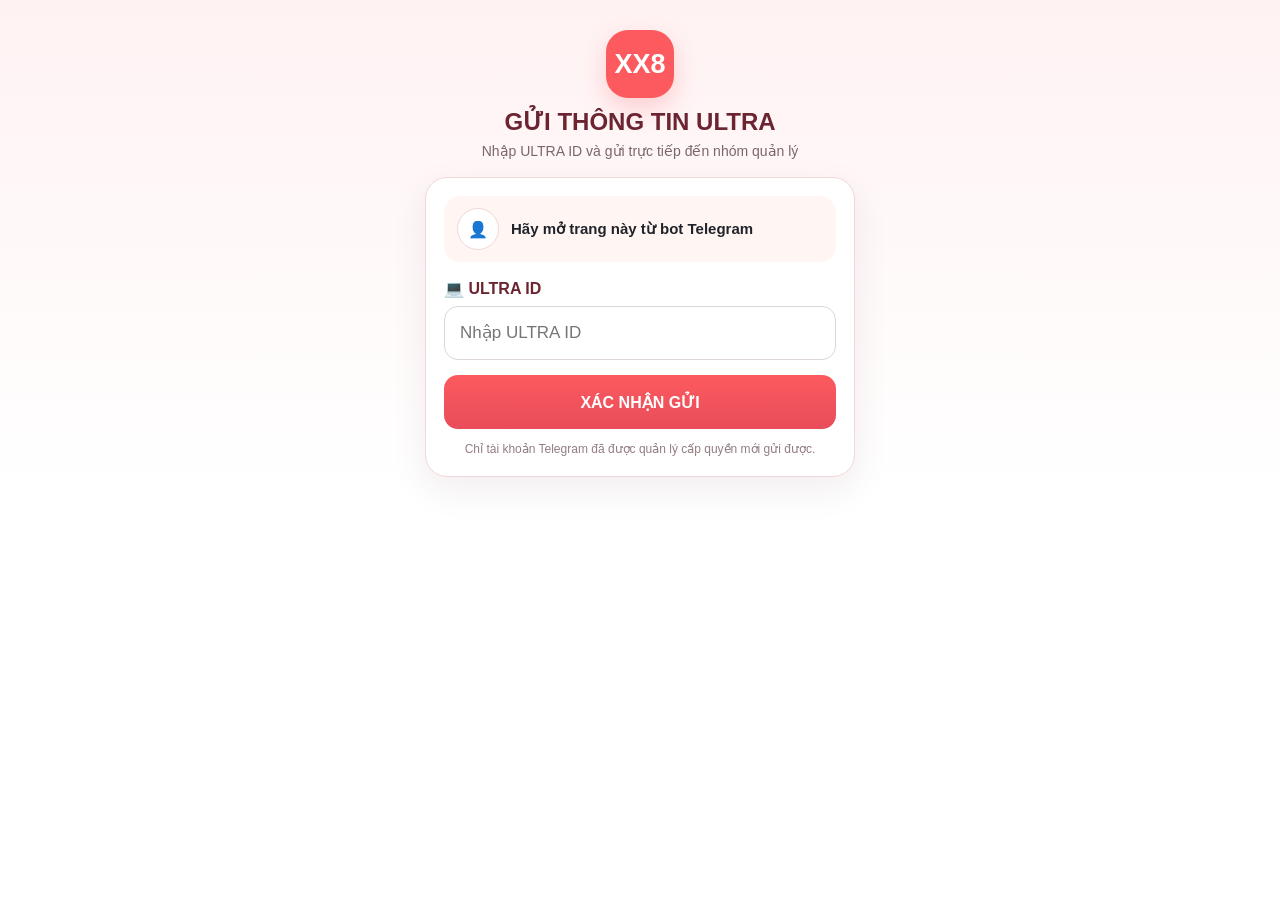
<file: index.html>
<!doctype html>
<html lang="vi">
<head>
  <meta charset="utf-8">
  <meta name="viewport" content="width=device-width,initial-scale=1,viewport-fit=cover">
  <title>XX8 ULTRA</title>
  <script src="https://telegram.org/js/telegram-web-app.js?63"></script>
  <style>
    * { box-sizing: border-box; }
    :root {
      --pink:#fc5a5f;
      --pink2:#e84d59;
      --wine:#6b2430;
      --soft:#fff5f2;
      --line:#f1d8d8;
      --text:#20242a;
    }
    body {
      margin:0;
      min-height:100vh;
      font-family:Arial,Helvetica,sans-serif;
      background:linear-gradient(180deg,#fff2f3 0%,#fff 55%);
      color:var(--text);
      padding:18px 14px max(18px, env(safe-area-inset-bottom));
    }
    .wrap { max-width:430px; margin:0 auto; }
    .head {
      text-align:center;
      padding:12px 8px 18px;
    }
    .logo {
      width:68px;height:68px;border-radius:22px;
      margin:0 auto 10px;
      display:flex;align-items:center;justify-content:center;
      background:var(--pink);
      color:white;font-size:27px;font-weight:900;
      box-shadow:0 10px 25px rgba(252,90,95,.25);
    }
    h1 { margin:0; font-size:24px; color:var(--wine); }
    .sub { margin:7px 0 0; color:#7a6669; font-size:14px; }
    .card {
      background:#fff;
      border:1px solid var(--line);
      border-radius:22px;
      padding:18px;
      box-shadow:0 12px 36px rgba(80,30,40,.08);
    }
    .user {
      display:flex;align-items:center;gap:12px;
      background:var(--soft);
      border-radius:16px;
      padding:12px 13px;
      margin-bottom:17px;
    }
    .avatar {
      width:42px;height:42px;border-radius:50%;
      display:flex;align-items:center;justify-content:center;
      background:#fff;color:var(--pink);font-weight:800;
      border:1px solid var(--line);
    }
    .user b { display:block; font-size:15px; }
    .user small { color:#8b7478; }
    label { display:block; font-weight:800; color:var(--wine); margin:5px 0 8px; }
    input {
      width:100%;
      height:54px;
      border:1.5px solid #ded5d6;
      border-radius:14px;
      padding:0 15px;
      font-size:17px;
      outline:none;
      background:#fff;
    }
    input:focus { border-color:var(--pink); box-shadow:0 0 0 3px rgba(252,90,95,.12); }
    button {
      width:100%;
      height:54px;
      margin-top:15px;
      border:0;border-radius:14px;
      background:linear-gradient(180deg,var(--pink),var(--pink2));
      color:#fff;font-size:16px;font-weight:900;
      cursor:pointer;
    }
    button:disabled { opacity:.55; cursor:not-allowed; }
    .note {
      text-align:center;
      font-size:12px;
      color:#927d80;
      margin-top:12px;
      line-height:1.45;
    }
    .status {
      display:none;
      margin-top:14px;
      padding:12px 13px;
      border-radius:13px;
      font-size:14px;
      line-height:1.4;
      text-align:center;
    }
    .ok { display:block;background:#ecfbf1;color:#176637;border:1px solid #ccefd8; }
    .err { display:block;background:#fff0f0;color:#9a2630;border:1px solid #f2cccc; }
  </style>
</head>
<body>
  <div class="wrap">
    <div class="head">
      <div class="logo">XX8</div>
      <h1>GỬI THÔNG TIN ULTRA</h1>
      <p class="sub">Nhập ULTRA ID và gửi trực tiếp đến nhóm quản lý</p>
    </div>

    <div class="card">
      <div class="user">
        <div class="avatar" id="avatar">👤</div>
        <div>
          <b id="name">Đang nhận diện Telegram...</b>
          <small id="tid"></small>
        </div>
      </div>

      <label for="ultra">💻 ULTRA ID</label>
      <input id="ultra" type="text" autocomplete="off" maxlength="100"
             placeholder="Nhập ULTRA ID" inputmode="text">

      <button id="submitBtn" type="button">XÁC NHẬN GỬI</button>
      <div id="status" class="status"></div>

      <div class="note">
        Chỉ tài khoản Telegram đã được quản lý cấp quyền mới gửi được.
      </div>
    </div>
  </div>

<script>
  const tg = window.Telegram?.WebApp;
  const btn = document.getElementById("submitBtn");
  const input = document.getElementById("ultra");
  const statusBox = document.getElementById("status");

  function showStatus(message, ok) {
    statusBox.textContent = message;
    statusBox.className = "status " + (ok ? "ok" : "err");
  }

  if (tg) {
    tg.ready();
    tg.expand();
    try {
      tg.setHeaderColor("#fc5a5f");
      tg.setBackgroundColor("#fff5f2");
    } catch (_) {}

    const user = tg.initDataUnsafe?.user;
    if (user) {
      const fullName = [user.first_name, user.last_name].filter(Boolean).join(" ");
      document.getElementById("name").textContent = fullName || "Nhân viên Telegram";
      document.getElementById("tid").textContent = "Telegram ID: " + user.id;
      document.getElementById("avatar").textContent =
        (user.first_name || "T").charAt(0).toUpperCase();
    }
  } else {
    document.getElementById("name").textContent = "Hãy mở trang này từ bot Telegram";
  }

  btn.addEventListener("click", async () => {
    const ultra = input.value.trim();

    if (!ultra) {
      showStatus("Vui lòng nhập ULTRA ID.", false);
      input.focus();
      return;
    }

    if (!tg || !tg.initData) {
      showStatus("Trang này phải được mở từ nút Ứng dụng trong bot Telegram.", false);
      return;
    }

    btn.disabled = true;
    btn.textContent = "ĐANG GỬI...";
    statusBox.className = "status";

    try {
      const res = await fetch("/submit", {
        method: "POST",
        headers: {"Content-Type": "application/json"},
        body: JSON.stringify({
          initData: tg.initData,
          ultra_id: ultra
        })
      });

      const data = await res.json().catch(() => ({}));

      if (!res.ok || !data.ok) {
        throw new Error(data.message || "Gửi thất bại.");
      }

      showStatus("✅ " + data.message, true);
      try { tg.HapticFeedback.notificationOccurred("success"); } catch (_) {}
      input.value = "";

      setTimeout(() => {
        try { tg.close(); } catch (_) {}
      }, 1200);

    } catch (err) {
      showStatus(err.message || "Có lỗi xảy ra.", false);
      try { tg.HapticFeedback.notificationOccurred("error"); } catch (_) {}
    } finally {
      btn.disabled = false;
      btn.textContent = "XÁC NHẬN GỬI";
    }
  });
</script>
</body>
</html>
</file>
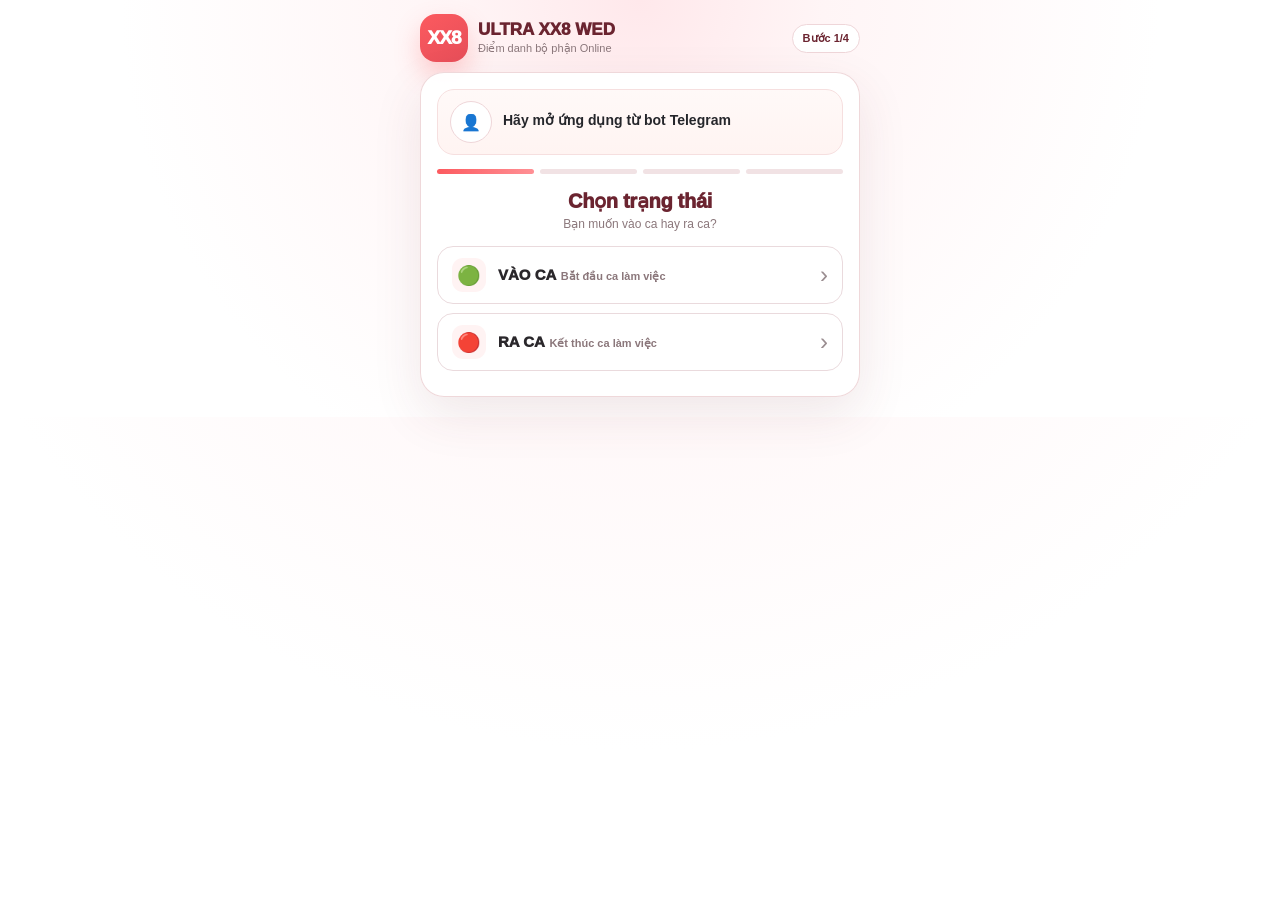
<file: templates/index.html>
<!doctype html>
<html lang="vi">
<head>
  <meta charset="utf-8">
  <meta name="viewport" content="width=device-width,initial-scale=1,viewport-fit=cover">
  <meta name="theme-color" content="#fc5a5f">
  <title>ULTRA XX8 WED</title>

  <script src="https://telegram.org/js/telegram-web-app.js?63"></script>

  <style>
    *{box-sizing:border-box}
    :root{
      --pink:#fc5a5f;
      --pink-dark:#e64e59;
      --wine:#6b2430;
      --ink:#25262b;
      --muted:#8b777b;
      --soft:#fff5f2;
      --line:#efd6d9;
      --white:#ffffff;
      --green:#22b95d;
      --green-soft:#effbf3;
      --danger:#c73543;
      --shadow:0 18px 50px rgba(111,47,57,.10);
    }

    html,body{
      margin:0;
      min-height:100%;
      font-family:Inter,Arial,Helvetica,sans-serif;
      background:
        radial-gradient(circle at top,#ffe8eb 0,#fff5f6 24%,#ffffff 68%);
      color:var(--ink);
    }

    body{
      padding:14px 12px max(20px,env(safe-area-inset-bottom));
    }

    button,textarea{
      font:inherit;
    }

    .app{
      width:100%;
      max-width:440px;
      margin:0 auto;
    }

    .topbar{
      display:flex;
      align-items:center;
      justify-content:space-between;
      margin-bottom:10px;
    }

    .brand{
      display:flex;
      align-items:center;
      gap:10px;
    }

    .logo{
      width:48px;
      height:48px;
      border-radius:16px;
      background:linear-gradient(145deg,var(--pink),var(--pink-dark));
      display:flex;
      align-items:center;
      justify-content:center;
      color:#fff;
      font-size:19px;
      font-weight:1000;
      box-shadow:0 12px 26px rgba(252,90,95,.28);
      letter-spacing:-1px;
    }

    .brand-title{
      font-weight:950;
      color:var(--wine);
      font-size:17px;
      line-height:1.1;
    }

    .brand-sub{
      color:var(--muted);
      font-size:11px;
      margin-top:3px;
    }

    .badge{
      padding:7px 10px;
      border-radius:999px;
      background:#fff;
      border:1px solid var(--line);
      color:var(--wine);
      font-size:11px;
      font-weight:800;
    }

    .card{
      background:rgba(255,255,255,.95);
      border:1px solid rgba(239,214,217,.95);
      border-radius:24px;
      padding:16px;
      box-shadow:var(--shadow);
      backdrop-filter:blur(10px);
    }

    .profile{
      display:flex;
      align-items:center;
      gap:11px;
      background:linear-gradient(180deg,#fff9f8,#fff4f2);
      border:1px solid #f6dfdf;
      padding:11px 12px;
      border-radius:17px;
      margin-bottom:14px;
    }

    .avatar{
      width:42px;
      height:42px;
      border-radius:50%;
      display:flex;
      align-items:center;
      justify-content:center;
      background:#fff;
      color:var(--pink);
      border:1px solid var(--line);
      font-weight:1000;
      flex:0 0 auto;
    }

    .profile b{
      display:block;
      font-size:14px;
      line-height:1.25;
    }

    .profile small{
      display:block;
      margin-top:3px;
      color:var(--muted);
      font-size:11px;
    }

    .progress{
      display:grid;
      grid-template-columns:repeat(4,1fr);
      gap:6px;
      margin-bottom:15px;
    }

    .progress span{
      height:5px;
      border-radius:999px;
      background:#f1e2e4;
      transition:.2s ease;
    }

    .progress span.on{
      background:linear-gradient(90deg,var(--pink),#ff9095);
    }

    .step{
      display:none;
      animation:fade .18s ease;
    }

    .step.active{
      display:block;
    }

    @keyframes fade{
      from{opacity:.45;transform:translateY(5px)}
      to{opacity:1;transform:none}
    }

    .back{
      appearance:none;
      border:0;
      background:none;
      color:#756b6e;
      padding:0;
      margin:0 0 10px;
      font-size:13px;
      cursor:pointer;
    }

    .step-title{
      text-align:center;
      margin:2px 0 4px;
      color:var(--wine);
      font-size:20px;
      font-weight:1000;
      letter-spacing:-.3px;
    }

    .step-desc{
      text-align:center;
      color:var(--muted);
      font-size:12px;
      margin-bottom:15px;
    }

    .option{
      width:100%;
      min-height:58px;
      display:flex;
      align-items:center;
      gap:12px;
      padding:11px 14px;
      margin:9px 0;
      border:1.5px solid #eadadd;
      border-radius:16px;
      background:#fff;
      color:#2a272b;
      text-align:left;
      font-weight:900;
      cursor:pointer;
      transition:.15s ease;
    }

    .option:hover,
    .option:active{
      border-color:var(--pink);
      background:#fff8f8;
      transform:translateY(-1px);
      box-shadow:0 8px 20px rgba(252,90,95,.08);
    }

    .option .ico{
      width:34px;
      height:34px;
      border-radius:11px;
      display:flex;
      align-items:center;
      justify-content:center;
      background:#fff3f3;
      font-size:19px;
      flex:0 0 auto;
    }

    .option .txt{
      flex:1;
    }

    .option .main{
      font-size:15px;
      font-weight:950;
    }

    .option .sub{
      margin-top:3px;
      font-size:11px;
      color:var(--muted);
      font-weight:600;
    }

    .chev{
      font-size:24px;
      color:#9a8d90;
      font-weight:400;
    }

    .selected{
      background:linear-gradient(180deg,#fff8f7,#fff3f0);
      border:1px solid #f5d9d8;
      border-radius:16px;
      padding:12px 13px;
      margin:0 0 12px;
    }

    .selected .kicker{
      font-size:10px;
      font-weight:900;
      color:#9f777c;
      text-transform:uppercase;
      letter-spacing:.7px;
    }

    .selected .value{
      margin-top:4px;
      color:var(--wine);
      font-size:16px;
      font-weight:1000;
    }

    .paste-label{
      display:flex;
      align-items:center;
      justify-content:space-between;
      gap:10px;
      margin:8px 0 8px;
    }

    .paste-label strong{
      color:var(--wine);
      font-size:14px;
    }

    .paste-btn{
      border:1px solid var(--line);
      background:#fff;
      color:var(--wine);
      border-radius:10px;
      padding:7px 9px;
      font-size:11px;
      font-weight:900;
      cursor:pointer;
    }

    textarea{
      width:100%;
      min-height:116px;
      resize:vertical;
      border:1.5px solid #ddd2d4;
      border-radius:16px;
      padding:13px 14px;
      font-size:15px;
      line-height:1.48;
      outline:none;
      background:#fff;
      color:var(--ink);
    }

    textarea:focus{
      border-color:var(--pink);
      box-shadow:0 0 0 3px rgba(252,90,95,.11);
    }

    .parsed{
      display:none;
      background:var(--green-soft);
      border:1px solid #d3eddc;
      border-radius:15px;
      padding:11px 12px;
      margin-top:10px;
      font-size:13px;
      line-height:1.8;
    }

    .parsed.show{
      display:block;
    }

    .parsed b{
      color:#176438;
    }

    .primary{
      width:100%;
      min-height:54px;
      border:0;
      border-radius:15px;
      margin-top:13px;
      color:#fff;
      background:linear-gradient(180deg,var(--pink),var(--pink-dark));
      font-size:15px;
      font-weight:1000;
      cursor:pointer;
      box-shadow:0 12px 22px rgba(252,90,95,.20);
    }

    .primary:disabled{
      opacity:.55;
      cursor:not-allowed;
    }

    .status{
      display:none;
      margin-top:11px;
      padding:11px 12px;
      border-radius:13px;
      text-align:center;
      font-size:12px;
      line-height:1.5;
    }

    .status.err{
      display:block;
      background:#fff0f1;
      border:1px solid #f3cfd3;
      color:var(--danger);
    }

    .success{
      text-align:center;
      padding:8px 0 2px;
    }

    .check{
      width:78px;
      height:78px;
      border-radius:50%;
      margin:5px auto 12px;
      display:flex;
      align-items:center;
      justify-content:center;
      background:linear-gradient(180deg,#59d876,#20b65a);
      color:#fff;
      font-size:42px;
      font-weight:1000;
      box-shadow:0 16px 30px rgba(34,185,93,.20);
    }

    .summary{
      background:var(--soft);
      border:1px solid #f1dddd;
      border-radius:16px;
      padding:12px 13px;
      margin:14px 0;
      text-align:left;
      font-size:13px;
      line-height:2;
    }

    .secondary{
      width:100%;
      min-height:50px;
      border:1.5px solid var(--pink);
      border-radius:15px;
      background:#fff;
      color:var(--wine);
      font-size:14px;
      font-weight:1000;
      cursor:pointer;
    }

    .footnote{
      text-align:center;
      margin-top:11px;
      font-size:10px;
      color:#a08a8e;
    }

    @media(max-width:360px){
      .card{padding:13px}
      .option{padding:10px 11px}
      .step-title{font-size:18px}
    }
  </style>
</head>

<body>
  <div class="app">

    <div class="topbar">
      <div class="brand">
        <div class="logo">XX8</div>
        <div>
          <div class="brand-title">ULTRA XX8 WED</div>
          <div class="brand-sub">Điểm danh bộ phận Online</div>
        </div>
      </div>

      <div class="badge" id="stepBadge">Bước 1/4</div>
    </div>


    <div class="card">

      <div class="profile">
        <div class="avatar" id="avatar">👤</div>

        <div>
          <b id="name">
            Đang nhận diện Telegram...
          </b>

          <small id="telegramId"></small>
        </div>
      </div>


      <div class="progress">
        <span id="p1" class="on"></span>
        <span id="p2"></span>
        <span id="p3"></span>
        <span id="p4"></span>
      </div>


      <!-- BƯỚC 1: VÀO / RA CA -->
      <section class="step active" id="stepAction">

        <div class="step-title">
          Chọn trạng thái
        </div>

        <div class="step-desc">
          Bạn muốn vào ca hay ra ca?
        </div>


        <button
          class="option"
          data-action="CHECK_IN"
        >
          <span class="ico">🟢</span>

          <span class="txt">
            <span class="main">VÀO CA</span>
            <span class="sub">
              Bắt đầu ca làm việc
            </span>
          </span>

          <span class="chev">›</span>
        </button>


        <button
          class="option"
          data-action="CHECK_OUT"
        >
          <span class="ico">🔴</span>

          <span class="txt">
            <span class="main">RA CA</span>
            <span class="sub">
              Kết thúc ca làm việc
            </span>
          </span>

          <span class="chev">›</span>
        </button>

      </section>


      <!-- BƯỚC 2: BỘ PHẬN -->
      <section class="step" id="stepDepartment">

        <button
          class="back"
          id="backAction"
        >
          ← Quay lại
        </button>


        <div class="step-title">
          Chọn bộ phận
        </div>

        <div class="step-desc">
          Khung giờ sẽ thay đổi theo bộ phận
        </div>


        <button
          class="option"
          data-department="XNK"
        >
          <span class="ico">💰</span>

          <span class="txt">
            <span class="main">XNK</span>
            <span class="sub">
              Xuất nhập khoản
            </span>
          </span>

          <span class="chev">›</span>
        </button>


        <button
          class="option"
          data-department="FK"
        >
          <span class="ico">💳</span>

          <span class="txt">
            <span class="main">FK</span>
            <span class="sub">
              Finance
            </span>
          </span>

          <span class="chev">›</span>
        </button>


        <button
          class="option"
          data-department="CSKH"
        >
          <span class="ico">🎧</span>

          <span class="txt">
            <span class="main">CSKH</span>
            <span class="sub">
              Chăm sóc khách hàng
            </span>
          </span>

          <span class="chev">›</span>
        </button>

      </section>


      <!-- BƯỚC 3: CA LÀM -->
      <section class="step" id="stepShift">

        <button
          class="back"
          id="backDepartment"
        >
          ← Quay lại
        </button>


        <div class="selected">

          <div class="kicker">
            Bộ phận đã chọn
          </div>

          <div
            class="value"
            id="departmentTitle"
          ></div>

        </div>


        <div class="step-title">
          Chọn ca làm việc
        </div>

        <div class="step-desc">
          Chỉ hiển thị ca của bộ phận đã chọn
        </div>


        <div id="shiftList"></div>

      </section>


      <!-- BƯỚC 4: ULTRA -->
      <section class="step" id="stepUltra">

        <button
          class="back"
          id="backShift"
        >
          ← Quay lại
        </button>


        <div class="selected">

          <div class="kicker">
            Thông tin đã chọn
          </div>

          <div
            class="value"
            id="selectedSummary"
          ></div>

        </div>


        <div class="paste-label">

          <strong>
            💻 Thông tin ULTRA
          </strong>


          <button
            type="button"
            class="paste-btn"
            id="pasteButton"
          >
            📋 Dán
          </button>

        </div>


        <textarea
          id="ultraPaste"
          autocomplete="off"
          placeholder="Copy nguyên đoạn rồi dán 1 lần:

Your ID: 215257316
Password: xebxp0"
        ></textarea>


        <div
          class="parsed"
          id="parsedBox"
        >

          <div>
            ✅ Your ID:
            <b id="parsedId"></b>
          </div>

          <div>
            ✅ Password:
            <b id="parsedPassword">
              ••••••
            </b>
          </div>

        </div>


        <button
          class="primary"
          id="submitButton"
        >
          XÁC NHẬN GỬI
        </button>


        <div
          class="status"
          id="status"
        ></div>


        <div class="footnote">
          Password được xóa khỏi giao diện ngay sau khi gửi thành công.
        </div>

      </section>


      <!-- THÀNH CÔNG -->
      <section class="step" id="stepSuccess">

        <div class="success">

          <div class="check">
            ✓
          </div>

          <div class="step-title">
            GỬI THÀNH CÔNG
          </div>

          <div class="step-desc">
            Thông tin đã được gửi đến nhóm quản lý.
          </div>


          <div class="summary">

            🔘 Trạng thái:
            <b id="summaryAction"></b>

            <br>

            🏢 Bộ phận:
            <b id="summaryDepartment"></b>

            <br>

            🕐 Ca làm:
            <b id="summaryShift"></b>

            <br>

            💻 Your ID:
            <b id="summaryId"></b>

          </div>


          <button
            class="secondary"
            id="sendAgain"
          >
            ↻ GỬI CA KHÁC
          </button>

        </div>

      </section>

    </div>

  </div>


<script>
  const tg =
    window.Telegram?.WebApp;


  const SHIFTS = {

    XNK: [
      {
        code:"XNK_08_18",
        icon:"☀️",
        label:"08:00 - 18:00"
      },
      {
        code:"XNK_13_23",
        icon:"🌤️",
        label:"13:00 - 23:00"
      },
      {
        code:"XNK_22_08",
        icon:"🌙",
        label:"22:00 - 08:00"
      }
    ],


    FK: [
      {
        code:"FK_08_18",
        icon:"☀️",
        label:"08:00 - 18:00"
      },
      {
        code:"FK_12_22",
        icon:"🌤️",
        label:"12:00 - 22:00"
      },
      {
        code:"FK_22_08",
        icon:"🌙",
        label:"22:00 - 08:00"
      }
    ],


    CSKH: [
      {
        code:"CSKH_11_21",
        icon:"🔵",
        label:"11:00 - 21:00"
      },
      {
        code:"CSKH_08_18",
        icon:"☀️",
        label:"08:00 - 18:00"
      },
      {
        code:"CSKH_16_02",
        icon:"🌆",
        label:"16:00 - 02:00"
      },
      {
        code:"CSKH_22_08",
        icon:"🌙",
        label:"22:00 - 08:00"
      }
    ]

  };


  let selectedAction = "";

  let selectedDepartment = "";

  let selectedShift = null;

  let ultraId = "";

  let ultraPassword = "";


  const STEP_META = {

    stepAction:{
      number:1
    },

    stepDepartment:{
      number:2
    },

    stepShift:{
      number:3
    },

    stepUltra:{
      number:4
    },

    stepSuccess:{
      number:4
    }

  };


  function showStep(id){

    document
      .querySelectorAll(".step")
      .forEach(
        element =>
          element
            .classList
            .remove("active")
      );


    document
      .getElementById(id)
      .classList
      .add("active");


    const stepNumber =
      STEP_META[id]?.number || 1;


    document
      .getElementById("stepBadge")
      .textContent =
        "Bước "
        +
        stepNumber
        +
        "/4";


    for(
      let i = 1;
      i <= 4;
      i++
    ){

      document
        .getElementById(
          "p" + i
        )
        .classList
        .toggle(
          "on",
          i <= stepNumber
        );

    }

  }


  /* ==========================
     BƯỚC 1 - ACTION
  ========================== */

  document
    .querySelectorAll(
      "[data-action]"
    )
    .forEach(button => {

      button.addEventListener(
        "click",
        () => {

          selectedAction =
            button.dataset.action;


          showStep(
            "stepDepartment"
          );

        }
      );

    });


  /* ==========================
     BƯỚC 2 - DEPARTMENT
  ========================== */

  document
    .querySelectorAll(
      "[data-department]"
    )
    .forEach(button => {

      button.addEventListener(
        "click",
        () => {

          selectedDepartment =
            button.dataset.department;


          selectedShift = null;


          renderShifts();


          showStep(
            "stepShift"
          );

        }
      );

    });


  /* ==========================
     BƯỚC 3 - SHIFT
  ========================== */

  function renderShifts(){

    document
      .getElementById(
        "departmentTitle"
      )
      .textContent =
        selectedDepartment;


    const container =
      document.getElementById(
        "shiftList"
      );


    container.innerHTML = "";


    SHIFTS[
      selectedDepartment
    ].forEach(shift => {

      const button =
        document.createElement(
          "button"
        );


      button.className =
        "option";


      button.innerHTML = `

        <span class="ico">
          ${shift.icon}
        </span>

        <span class="txt">

          <span class="main">
            ${shift.label}
          </span>

          <span class="sub">
            Chọn khung giờ này
          </span>

        </span>

        <span class="chev">
          ›
        </span>

      `;


      button.addEventListener(
        "click",
        () => {

          selectedShift =
            shift;


          const actionText =

            selectedAction
            ===
            "CHECK_IN"

            ?
            "🟢 VÀO CA"

            :
            "🔴 RA CA";


          document
            .getElementById(
              "selectedSummary"
            )
            .textContent =

              actionText
              +
              " · "
              +
              selectedDepartment
              +
              " · "
              +
              shift.label;


          showStep(
            "stepUltra"
          );


          setTimeout(
            () => {

              document
                .getElementById(
                  "ultraPaste"
                )
                .focus();

            },
            120
          );

        }
      );


      container.appendChild(
        button
      );

    });

  }


  /* ==========================
     BACK BUTTONS
  ========================== */

  document
    .getElementById(
      "backAction"
    )
    .addEventListener(
      "click",
      () => {

        showStep(
          "stepAction"
        );

      }
    );


  document
    .getElementById(
      "backDepartment"
    )
    .addEventListener(
      "click",
      () => {

        showStep(
          "stepDepartment"
        );

      }
    );


  document
    .getElementById(
      "backShift"
    )
    .addEventListener(
      "click",
      () => {

        showStep(
          "stepShift"
        );

      }
    );


  /* ==========================
     PARSE ULTRA
  ========================== */

  const ultraPaste =
    document.getElementById(
      "ultraPaste"
    );


  function parseUltra(){

    const text =

      String(
        ultraPaste.value || ""
      )
      .replace(
        /\r/g,
        ""
      );


    const idMatch =

      text.match(
        /Your\s*ID\s*[:：]\s*([^\n]+)/i
      )

      ||

      text.match(
        /ID\s*của\s*bạn\s*[:：]\s*([^\n]+)/i
      );


    const passwordMatch =

      text.match(
        /Password\s*[:：]\s*([^\n]+)/i
      )

      ||

      text.match(
        /Mật\s*khẩu\s*[:：]\s*([^\n]+)/i
      );


    ultraId =

      idMatch

      ?
      idMatch[1].trim()

      :
      "";


    ultraPassword =

      passwordMatch

      ?
      passwordMatch[1].trim()

      :
      "";


    const box =

      document.getElementById(
        "parsedBox"
      );


    if(
      ultraId
      &&
      ultraPassword
    ){

      document
        .getElementById(
          "parsedId"
        )
        .textContent =
          ultraId;


      document
        .getElementById(
          "parsedPassword"
        )
        .textContent =

          "•".repeat(

            Math.min(

              Math.max(
                ultraPassword.length,
                6
              ),

              12

            )

          );


      box
        .classList
        .add("show");

    }
    else{

      box
        .classList
        .remove("show");

    }

  }


  ultraPaste
    .addEventListener(
      "input",
      parseUltra
    );


  ultraPaste
    .addEventListener(
      "paste",
      () => {

        setTimeout(
          parseUltra,
          0
        );

      }
    );


  /* ==========================
     PASTE BUTTON
  ========================== */

  document
    .getElementById(
      "pasteButton"
    )
    .addEventListener(
      "click",
      async () => {

        try{

          const text =

            await navigator
              .clipboard
              .readText();


          ultraPaste.value =
            text;


          parseUltra();


          ultraPaste.focus();

        }
        catch(error){

          ultraPaste.focus();

        }

      }
    );


  /* ==========================
     ERROR
  ========================== */

  function showError(message){

    const status =
      document.getElementById(
        "status"
      );


    status.textContent =
      message;


    status.className =
      "status err";

  }


  /* ==========================
     SUBMIT
  ========================== */

  document
    .getElementById(
      "submitButton"
    )
    .addEventListener(
      "click",
      async () => {

        parseUltra();


        if(
          !selectedAction
        ){

          showError(
            "Vui lòng chọn VÀO CA hoặc RA CA."
          );

          return;
        }


        if(
          !selectedDepartment
          ||
          !selectedShift
        ){

          showError(
            "Vui lòng chọn bộ phận và ca làm việc."
          );

          return;
        }


        if(
          !ultraId
          ||
          !ultraPassword
        ){

          showError(
            "Không đọc được Your ID hoặc Password. Hãy copy nguyên đoạn ULTRA rồi dán lại."
          );

          return;
        }


        if(
          !tg
          ||
          !tg.initData
        ){

          showError(
            "Trang này phải được mở từ bot Telegram."
          );

          return;
        }


        const button =

          document.getElementById(
            "submitButton"
          );


        button.disabled =
          true;


        button.textContent =
          "ĐANG GỬI...";


        document
          .getElementById(
            "status"
          )
          .className =
            "status";


        try{

          const response =

            await fetch(
              "/submit",
              {

                method:"POST",

                headers:{
                  "Content-Type":
                    "application/json"
                },

                body:
                  JSON.stringify({

                    initData:
                      tg.initData,

                    action:
                      selectedAction,

                    department:
                      selectedDepartment,

                    shift:
                      selectedShift.code,

                    shift_label:
                      selectedShift.label,

                    ultra_id:
                      ultraId,

                    ultra_password:
                      ultraPassword

                  })

              }
            );


          const data =

            await response
              .json()
              .catch(
                () => ({})
              );


          if(
            !response.ok
            ||
            !data.ok
          ){

            throw new Error(

              data.message
              ||
              "Gửi thất bại."

            );

          }


          const actionText =

            selectedAction
            ===
            "CHECK_IN"

            ?
            "VÀO CA"

            :
            "RA CA";


          document
            .getElementById(
              "summaryAction"
            )
            .textContent =
              actionText;


          document
            .getElementById(
              "summaryDepartment"
            )
            .textContent =
              selectedDepartment;


          document
            .getElementById(
              "summaryShift"
            )
            .textContent =
              selectedShift.label;


          document
            .getElementById(
              "summaryId"
            )
            .textContent =
              ultraId;


          ultraPaste.value =
            "";


          ultraPassword =
            "";


          document
            .getElementById(
              "parsedPassword"
            )
            .textContent =
              "••••••";


          document
            .getElementById(
              "parsedBox"
            )
            .classList
            .remove("show");


          try{

            tg
              .HapticFeedback
              .notificationOccurred(
                "success"
              );

          }
          catch(error){}


          showStep(
            "stepSuccess"
          );

        }
        catch(error){

          showError(

            error.message
            ||
            "Có lỗi xảy ra."

          );


          try{

            tg
              .HapticFeedback
              .notificationOccurred(
                "error"
              );

          }
          catch(ignore){}

        }
        finally{

          button.disabled =
            false;


          button.textContent =
            "XÁC NHẬN GỬI";

        }

      }
    );


  /* ==========================
     SEND AGAIN
  ========================== */

  document
    .getElementById(
      "sendAgain"
    )
    .addEventListener(
      "click",
      () => {

        selectedAction =
          "";

        selectedDepartment =
          "";

        selectedShift =
          null;

        ultraId =
          "";

        ultraPassword =
          "";

        ultraPaste.value =
          "";


        document
          .getElementById(
            "parsedBox"
          )
          .classList
          .remove("show");


        document
          .getElementById(
            "status"
          )
          .className =
            "status";


        showStep(
          "stepAction"
        );

      }
    );


  /* ==========================
     TELEGRAM USER
  ========================== */

  if(tg){

    tg.ready();

    tg.expand();


    try{

      tg.setHeaderColor(
        "#fc5a5f"
      );

      tg.setBackgroundColor(
        "#fff5f2"
      );

    }
    catch(error){}


    const user =
      tg.initDataUnsafe?.user;


    if(user){

      const fullName =

        [
          user.first_name,
          user.last_name
        ]
        .filter(Boolean)
        .join(" ");


      document
        .getElementById(
          "name"
        )
        .textContent =

          fullName
          ||
          "Nhân viên Telegram";


      document
        .getElementById(
          "telegramId"
        )
        .textContent =

          "Telegram ID: "
          +
          user.id;


      document
        .getElementById(
          "avatar"
        )
        .textContent =

          (
            user.first_name
            ||
            "T"
          )
          .charAt(0)
          .toUpperCase();

    }

  }
  else{

    document
      .getElementById(
        "name"
      )
      .textContent =
        "Hãy mở ứng dụng từ bot Telegram";

  }
</script>

</body>
</html>
</file>
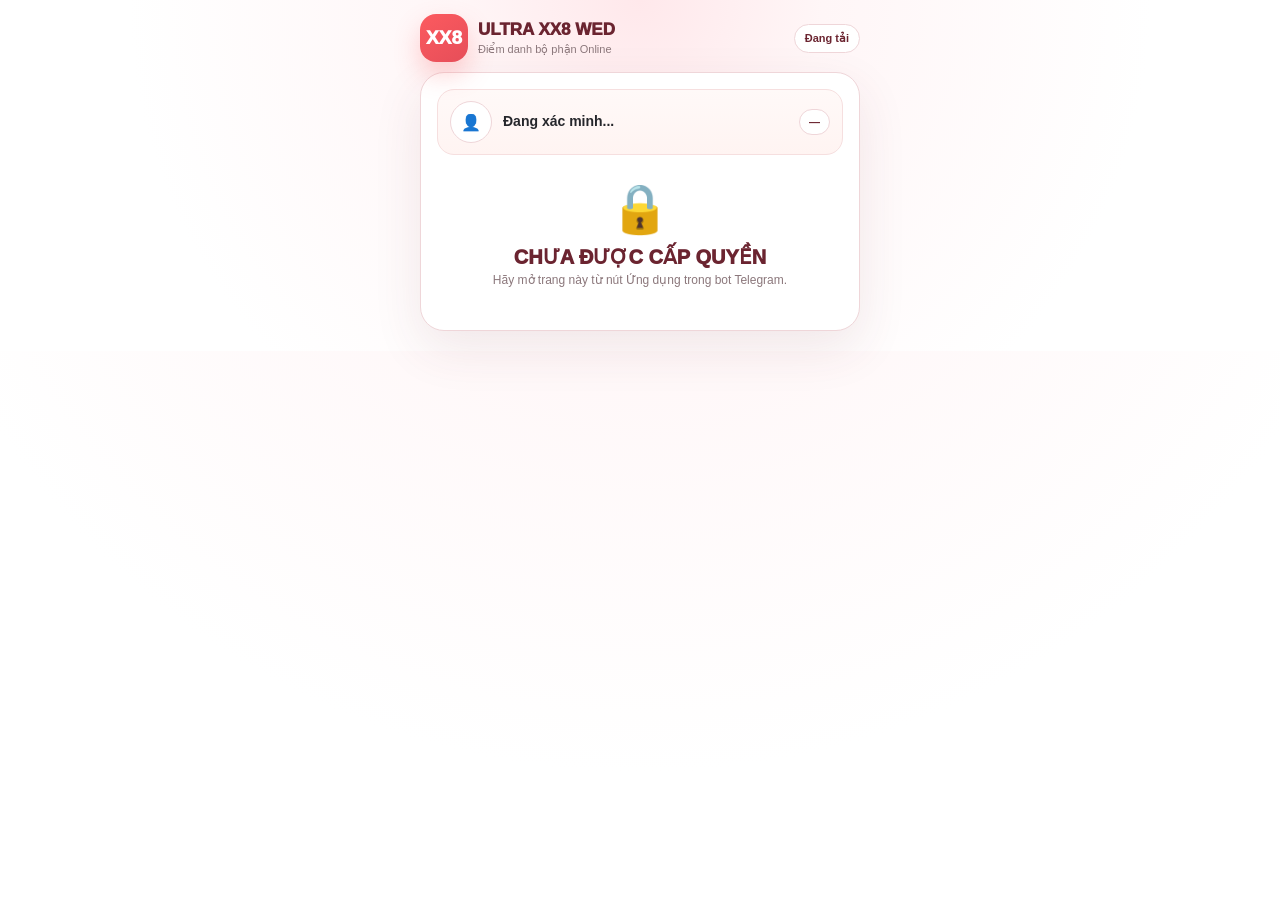
<file: templates/miniapp.html>
<!doctype html>
<html lang="vi">
<head>
<meta charset="utf-8">
<meta name="viewport" content="width=device-width,initial-scale=1,viewport-fit=cover">
<meta name="theme-color" content="#fc5a5f">
<title>ULTRA XX8 WED</title>
<script src="https://telegram.org/js/telegram-web-app.js?63"></script>
<style>
*{box-sizing:border-box}:root{--p:#fc5a5f;--pd:#e64e59;--w:#6b2430;--m:#8b777b;--s:#fff5f2;--l:#efd6d9;--g:#22b95d}
html,body{margin:0;min-height:100%;font-family:Arial,Helvetica,sans-serif;background:radial-gradient(circle at top,#ffe8eb 0,#fff6f7 25%,#fff 70%);color:#25262b}body{padding:14px 12px max(20px,env(safe-area-inset-bottom))}.app{max-width:440px;margin:auto}.top{display:flex;align-items:center;justify-content:space-between;margin-bottom:10px}.brand{display:flex;align-items:center;gap:10px}.logo{width:48px;height:48px;border-radius:16px;background:linear-gradient(145deg,var(--p),var(--pd));display:flex;align-items:center;justify-content:center;color:#fff;font-weight:1000;font-size:19px;box-shadow:0 12px 26px #fc5a5f47}.bt{font-size:17px;font-weight:950;color:var(--w)}.bs{font-size:11px;color:var(--m);margin-top:3px}.badge{font-size:11px;font-weight:800;color:var(--w);background:#fff;border:1px solid var(--l);padding:7px 10px;border-radius:999px}.card{background:#fff;border:1px solid var(--l);border-radius:24px;padding:16px;box-shadow:0 18px 50px #6f2f3919}.profile{display:flex;align-items:center;gap:11px;background:linear-gradient(#fff9f8,#fff4f2);border:1px solid #f6dfdf;padding:11px 12px;border-radius:17px;margin-bottom:14px}.av{width:42px;height:42px;border-radius:50%;display:flex;align-items:center;justify-content:center;background:#fff;color:var(--p);border:1px solid var(--l);font-weight:1000}.profile b{display:block;font-size:14px}.profile small{display:block;margin-top:3px;color:var(--m);font-size:11px}.dept{margin-left:auto;background:#fff;border:1px solid var(--l);border-radius:999px;padding:6px 9px;color:var(--w);font-size:11px;font-weight:900}.progress{display:grid;grid-template-columns:repeat(3,1fr);gap:6px;margin-bottom:15px}.progress span{height:5px;border-radius:999px;background:#f1e2e4}.progress span.on{background:linear-gradient(90deg,var(--p),#ff9095)}.step{display:none}.step.active{display:block}.title{text-align:center;margin:3px 0 4px;color:var(--w);font-size:20px;font-weight:1000}.desc{text-align:center;color:var(--m);font-size:12px;margin-bottom:15px}.back{border:0;background:none;color:#756b6e;padding:0;margin-bottom:10px;cursor:pointer}.option{width:100%;min-height:58px;display:flex;align-items:center;gap:12px;padding:11px 14px;margin:9px 0;border:1.5px solid #eadadd;border-radius:16px;background:#fff;color:#2a272b;text-align:left;font-weight:900;cursor:pointer}.option:active{border-color:var(--p);background:#fff8f8}.ico{width:34px;height:34px;border-radius:11px;display:flex;align-items:center;justify-content:center;background:#fff3f3;font-size:19px}.txt{flex:1}.main{font-size:15px;font-weight:950}.sub{margin-top:3px;font-size:11px;color:var(--m);font-weight:600}.chev{font-size:24px;color:#9a8d90}.selected{background:linear-gradient(#fff8f7,#fff3f0);border:1px solid #f5d9d8;border-radius:16px;padding:12px 13px;margin-bottom:12px}.kicker{font-size:10px;font-weight:900;color:#9f777c;text-transform:uppercase;letter-spacing:.7px}.value{margin-top:4px;color:var(--w);font-size:16px;font-weight:1000}.paste-head{display:flex;justify-content:space-between;align-items:center;margin:8px 0}.paste-head strong{color:var(--w);font-size:14px}.paste-btn{border:1px solid var(--l);background:#fff;color:var(--w);border-radius:10px;padding:7px 9px;font-size:11px;font-weight:900}textarea{width:100%;min-height:116px;resize:vertical;border:1.5px solid #ddd2d4;border-radius:16px;padding:13px 14px;font:15px/1.48 Arial;outline:none}textarea:focus{border-color:var(--p);box-shadow:0 0 0 3px #fc5a5f1c}.parsed{display:none;background:#effbf3;border:1px solid #d3eddc;border-radius:15px;padding:11px 12px;margin-top:10px;font-size:13px;line-height:1.8}.parsed.show{display:block}.parsed b{color:#176438}.primary{width:100%;min-height:54px;border:0;border-radius:15px;margin-top:13px;color:#fff;background:linear-gradient(var(--p),var(--pd));font-size:15px;font-weight:1000;box-shadow:0 12px 22px #fc5a5f33}.primary:disabled{opacity:.55}.status{display:none;margin-top:11px;padding:11px 12px;border-radius:13px;text-align:center;font-size:12px;line-height:1.5}.status.err{display:block;background:#fff0f1;border:1px solid #f3cfd3;color:#c73543}.deny{display:none;text-align:center;padding:12px}.deny.show{display:block}.deny-icon{font-size:48px;margin-bottom:8px}.success{text-align:center;padding:7px}.check{width:78px;height:78px;border-radius:50%;margin:5px auto 12px;display:flex;align-items:center;justify-content:center;background:linear-gradient(#59d876,#20b65a);color:#fff;font-size:42px;font-weight:1000}.summary{background:var(--s);border:1px solid #f1dddd;border-radius:16px;padding:12px 13px;margin:14px 0;text-align:left;font-size:13px;line-height:2}.secondary{width:100%;min-height:50px;border:1.5px solid var(--p);border-radius:15px;background:#fff;color:var(--w);font-size:14px;font-weight:1000}.loading{text-align:center;padding:22px;color:var(--m);font-size:13px}
</style>
</head>
<body><div class="app">
<div class="top"><div class="brand"><div class="logo">XX8</div><div><div class="bt">ULTRA XX8 WED</div><div class="bs">Điểm danh bộ phận Online</div></div></div><div class="badge" id="badge">Đang tải</div></div>
<div class="card">
<div class="profile"><div class="av" id="av">👤</div><div><b id="empName">Đang xác minh...</b><small id="tid"></small></div><div class="dept" id="deptBadge">—</div></div>
<div id="loading" class="loading">Đang kiểm tra quyền từ Web Quản lý Telegram ID...</div>
<div id="deny" class="deny"><div class="deny-icon">🔒</div><div class="title">CHƯA ĐƯỢC CẤP QUYỀN</div><div class="desc" id="denyText"></div></div>
<div id="flow" style="display:none">
<div class="progress"><span id="p1" class="on"></span><span id="p2"></span><span id="p3"></span></div>
<section class="step active" id="action"><div class="title">Chọn trạng thái</div><div class="desc">Bộ phận của bạn: <b id="deptText"></b></div>
<button class="option" data-action="CHECK_IN"><span class="ico">🟢</span><span class="txt"><span class="main">VÀO CA</span><span class="sub">Bắt đầu ca làm việc</span></span><span class="chev">›</span></button>
<button class="option" data-action="CHECK_OUT"><span class="ico">🔴</span><span class="txt"><span class="main">RA CA</span><span class="sub">Kết thúc ca làm việc</span></span><span class="chev">›</span></button></section>
<section class="step" id="shift"><button class="back" id="backAction">← Quay lại</button><div class="selected"><div class="kicker">Bộ phận tự động</div><div class="value" id="shiftDept"></div></div><div class="title">Chọn ca làm việc</div><div class="desc">Chỉ hiện ca thuộc bộ phận của bạn</div><div id="shiftList"></div></section>
<section class="step" id="ultra"><button class="back" id="backShift">← Quay lại</button><div class="selected"><div class="kicker">Thông tin đã chọn</div><div class="value" id="selected"></div></div><div class="paste-head"><strong>💻 Thông tin ULTRA</strong><button class="paste-btn" id="pasteBtn">📋 Dán</button></div><textarea id="paste" placeholder="Copy nguyên đoạn rồi dán 1 lần:\n\nYour ID: 215257316\nPassword: xebxp0"></textarea><div class="parsed" id="parsed"><div>✅ Your ID: <b id="pid"></b></div><div>✅ Password: <b id="ppw">••••••</b></div></div><button class="primary" id="send">XÁC NHẬN GỬI</button><div class="status" id="status"></div></section>
<section class="step" id="success"><div class="success"><div class="check">✓</div><div class="title">GỬI THÀNH CÔNG</div><div class="desc">Thông tin đã gửi đến nhóm quản lý.</div><div class="summary">🔘 Trạng thái: <b id="sAction"></b><br>🏢 Bộ phận: <b id="sDept"></b><br>🕐 Ca làm: <b id="sShift"></b><br>💻 Your ID: <b id="sId"></b></div><button class="secondary" id="again">↻ GỬI CA KHÁC</button></div></section>
</div></div></div>
<script>
const tg=window.Telegram?.WebApp;
const shifts={XNK:[["XNK_08_18","☀️","08:00 - 18:00"],["XNK_13_23","🌤️","13:00 - 23:00"],["XNK_22_08","🌙","22:00 - 08:00"]],FK:[["FK_08_18","☀️","08:00 - 18:00"],["FK_12_22","🌤️","12:00 - 22:00"],["FK_22_08","🌙","22:00 - 08:00"]],CSKH:[["CSKH_11_21","🔵","11:00 - 21:00"],["CSKH_08_18","☀️","08:00 - 18:00"],["CSKH_16_02","🌆","16:00 - 02:00"],["CSKH_22_08","🌙","22:00 - 08:00"]]};
let dept="",action="",shift=null,uid="",pw="";
function step(id,n){document.querySelectorAll('.step').forEach(x=>x.classList.remove('active'));document.getElementById(id).classList.add('active');document.getElementById('badge').textContent=`Bước ${n}/3`;for(let i=1;i<=3;i++)document.getElementById('p'+i).classList.toggle('on',i<=n)}
function render(){document.getElementById('shiftDept').textContent=dept;let l=document.getElementById('shiftList');l.innerHTML='';shifts[dept].forEach(x=>{let b=document.createElement('button');b.className='option';b.innerHTML=`<span class="ico">${x[1]}</span><span class="txt"><span class="main">${x[2]}</span><span class="sub">Chọn khung giờ này</span></span><span class="chev">›</span>`;b.onclick=()=>{shift={code:x[0],label:x[2]};let a=action==='CHECK_IN'?'🟢 VÀO CA':'🔴 RA CA';document.getElementById('selected').textContent=`${a} · ${dept} · ${x[2]}`;step('ultra',3);setTimeout(()=>document.getElementById('paste').focus(),100)};l.appendChild(b)})}
function parse(){let t=document.getElementById('paste').value.replace(/\r/g,'');let a=t.match(/Your\s*ID\s*[:：]\s*([^\n]+)/i)||t.match(/ID\s*của\s*bạn\s*[:：]\s*([^\n]+)/i);let p=t.match(/Password\s*[:：]\s*([^\n]+)/i)||t.match(/Mật\s*khẩu\s*[:：]\s*([^\n]+)/i);uid=a?a[1].trim():'';pw=p?p[1].trim():'';let box=document.getElementById('parsed');if(uid&&pw){document.getElementById('pid').textContent=uid;document.getElementById('ppw').textContent='•'.repeat(Math.min(Math.max(pw.length,6),12));box.classList.add('show')}else box.classList.remove('show')}
function err(m){let s=document.getElementById('status');s.textContent=m;s.className='status err'}
async function loadProfile(){if(!tg||!tg.initData){document.getElementById('loading').style.display='none';document.getElementById('deny').classList.add('show');document.getElementById('denyText').textContent='Hãy mở trang này từ nút Ứng dụng trong bot Telegram.';return}try{let r=await fetch('/api/profile',{method:'POST',headers:{'Content-Type':'application/json'},body:JSON.stringify({initData:tg.initData})});let d=await r.json();if(!r.ok||!d.ok)throw new Error(d.message||'Không có quyền');dept=d.department;document.getElementById('empName').textContent=d.employee_name;document.getElementById('tid').textContent='Telegram ID: '+d.telegram_id;document.getElementById('deptBadge').textContent=dept;document.getElementById('deptText').textContent=dept;let u=tg.initDataUnsafe?.user;document.getElementById('av').textContent=(u?.first_name||d.employee_name||'T')[0].toUpperCase();document.getElementById('loading').style.display='none';document.getElementById('flow').style.display='block';document.getElementById('badge').textContent='Bước 1/3'}catch(e){document.getElementById('loading').style.display='none';document.getElementById('deny').classList.add('show');document.getElementById('denyText').textContent=e.message}}
document.querySelectorAll('[data-action]').forEach(b=>b.onclick=()=>{action=b.dataset.action;render();step('shift',2)});document.getElementById('backAction').onclick=()=>step('action',1);document.getElementById('backShift').onclick=()=>step('shift',2);document.getElementById('paste').oninput=parse;document.getElementById('pasteBtn').onclick=async()=>{try{document.getElementById('paste').value=await navigator.clipboard.readText();parse()}catch(e){document.getElementById('paste').focus()}};
document.getElementById('send').onclick=async()=>{parse();if(!action||!shift)return err('Vui lòng chọn trạng thái và ca.');if(!uid||!pw)return err('Không đọc được Your ID hoặc Password.');let b=document.getElementById('send');b.disabled=true;b.textContent='ĐANG GỬI...';try{let r=await fetch('/submit',{method:'POST',headers:{'Content-Type':'application/json'},body:JSON.stringify({initData:tg.initData,action,shift:shift.code,ultra_id:uid,ultra_password:pw})});let d=await r.json();if(!r.ok||!d.ok)throw new Error(d.message||'Gửi thất bại');document.getElementById('sAction').textContent=action==='CHECK_IN'?'VÀO CA':'RA CA';document.getElementById('sDept').textContent=dept;document.getElementById('sShift').textContent=shift.label;document.getElementById('sId').textContent=uid;document.getElementById('paste').value='';pw='';document.getElementById('parsed').classList.remove('show');step('success',3);try{tg.HapticFeedback.notificationOccurred('success')}catch(_){}}catch(e){err(e.message)}finally{b.disabled=false;b.textContent='XÁC NHẬN GỬI'}};
document.getElementById('again').onclick=()=>{action='';shift=null;uid='';pw='';document.getElementById('paste').value='';document.getElementById('parsed').classList.remove('show');step('action',1)};
if(tg){tg.ready();tg.expand();try{tg.setHeaderColor('#fc5a5f');tg.setBackgroundColor('#fff5f2')}catch(_){}}loadProfile();
</script></body></html>
</file>
